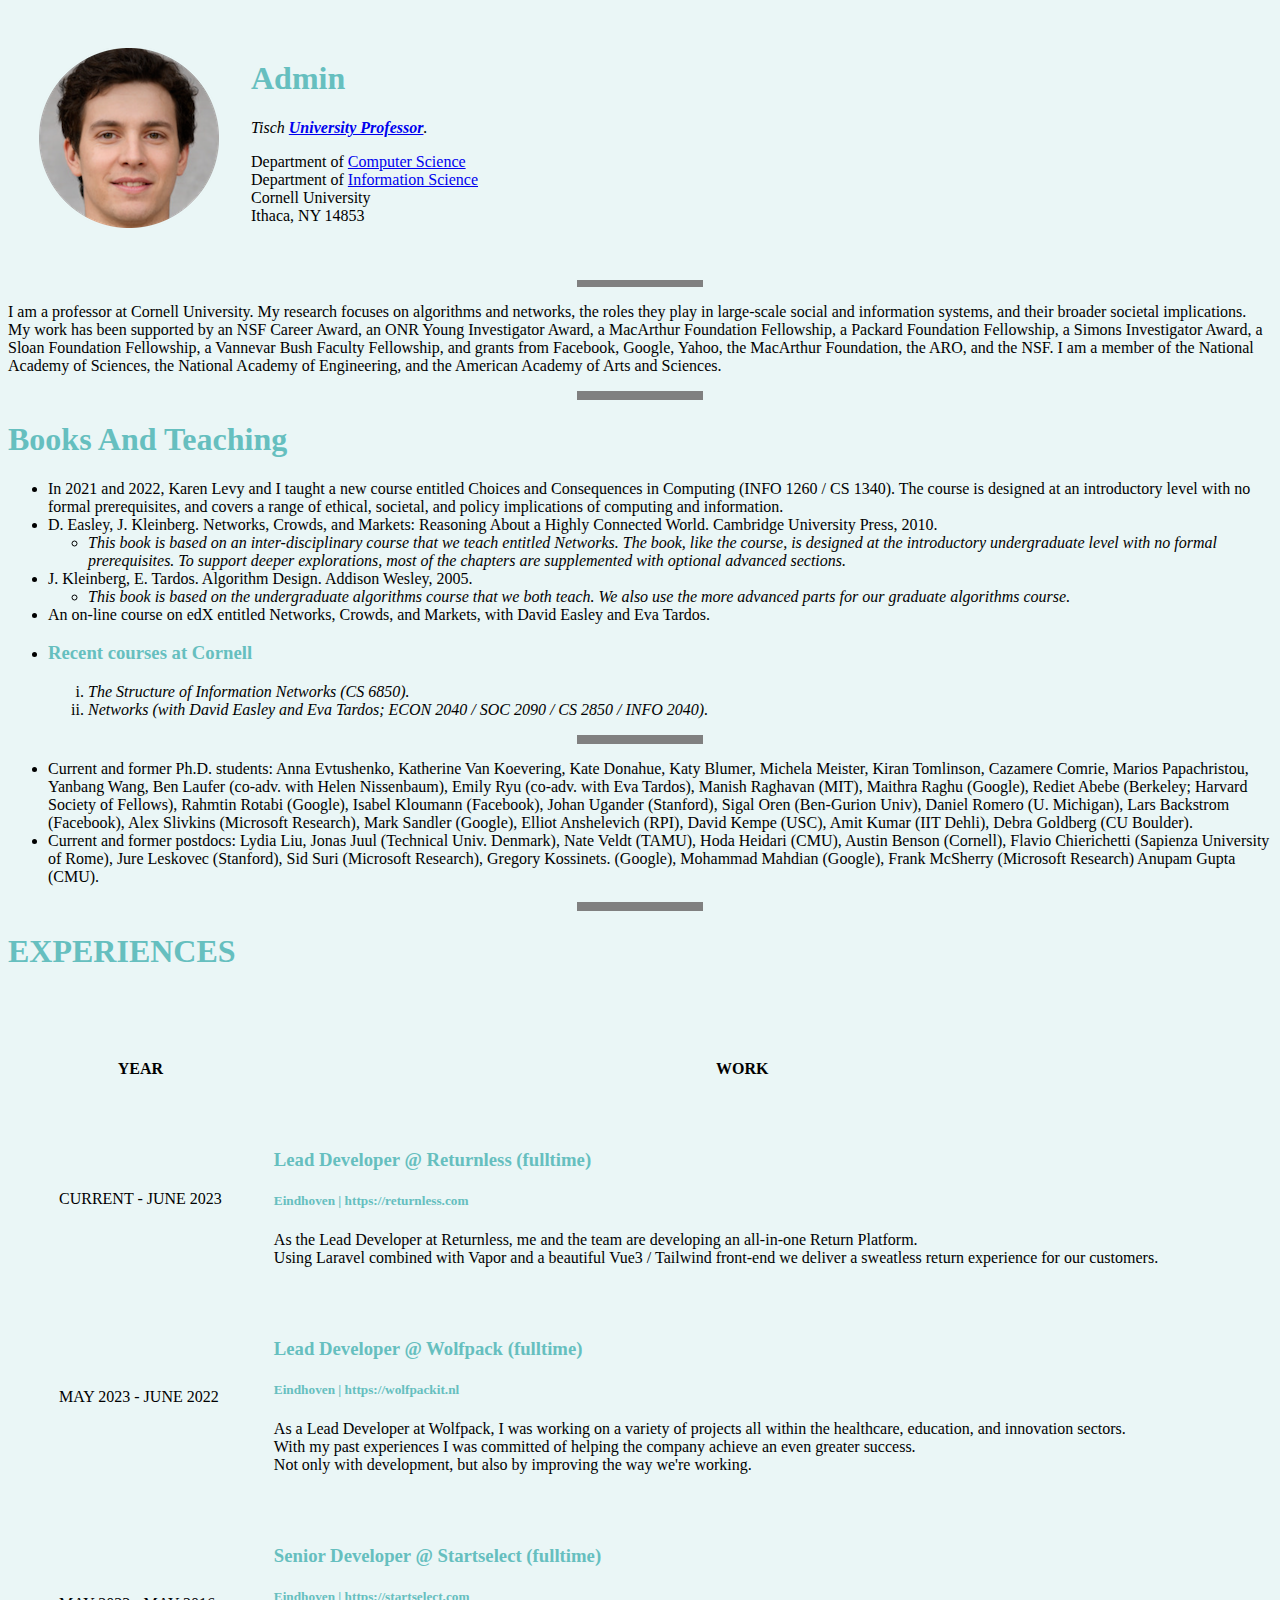
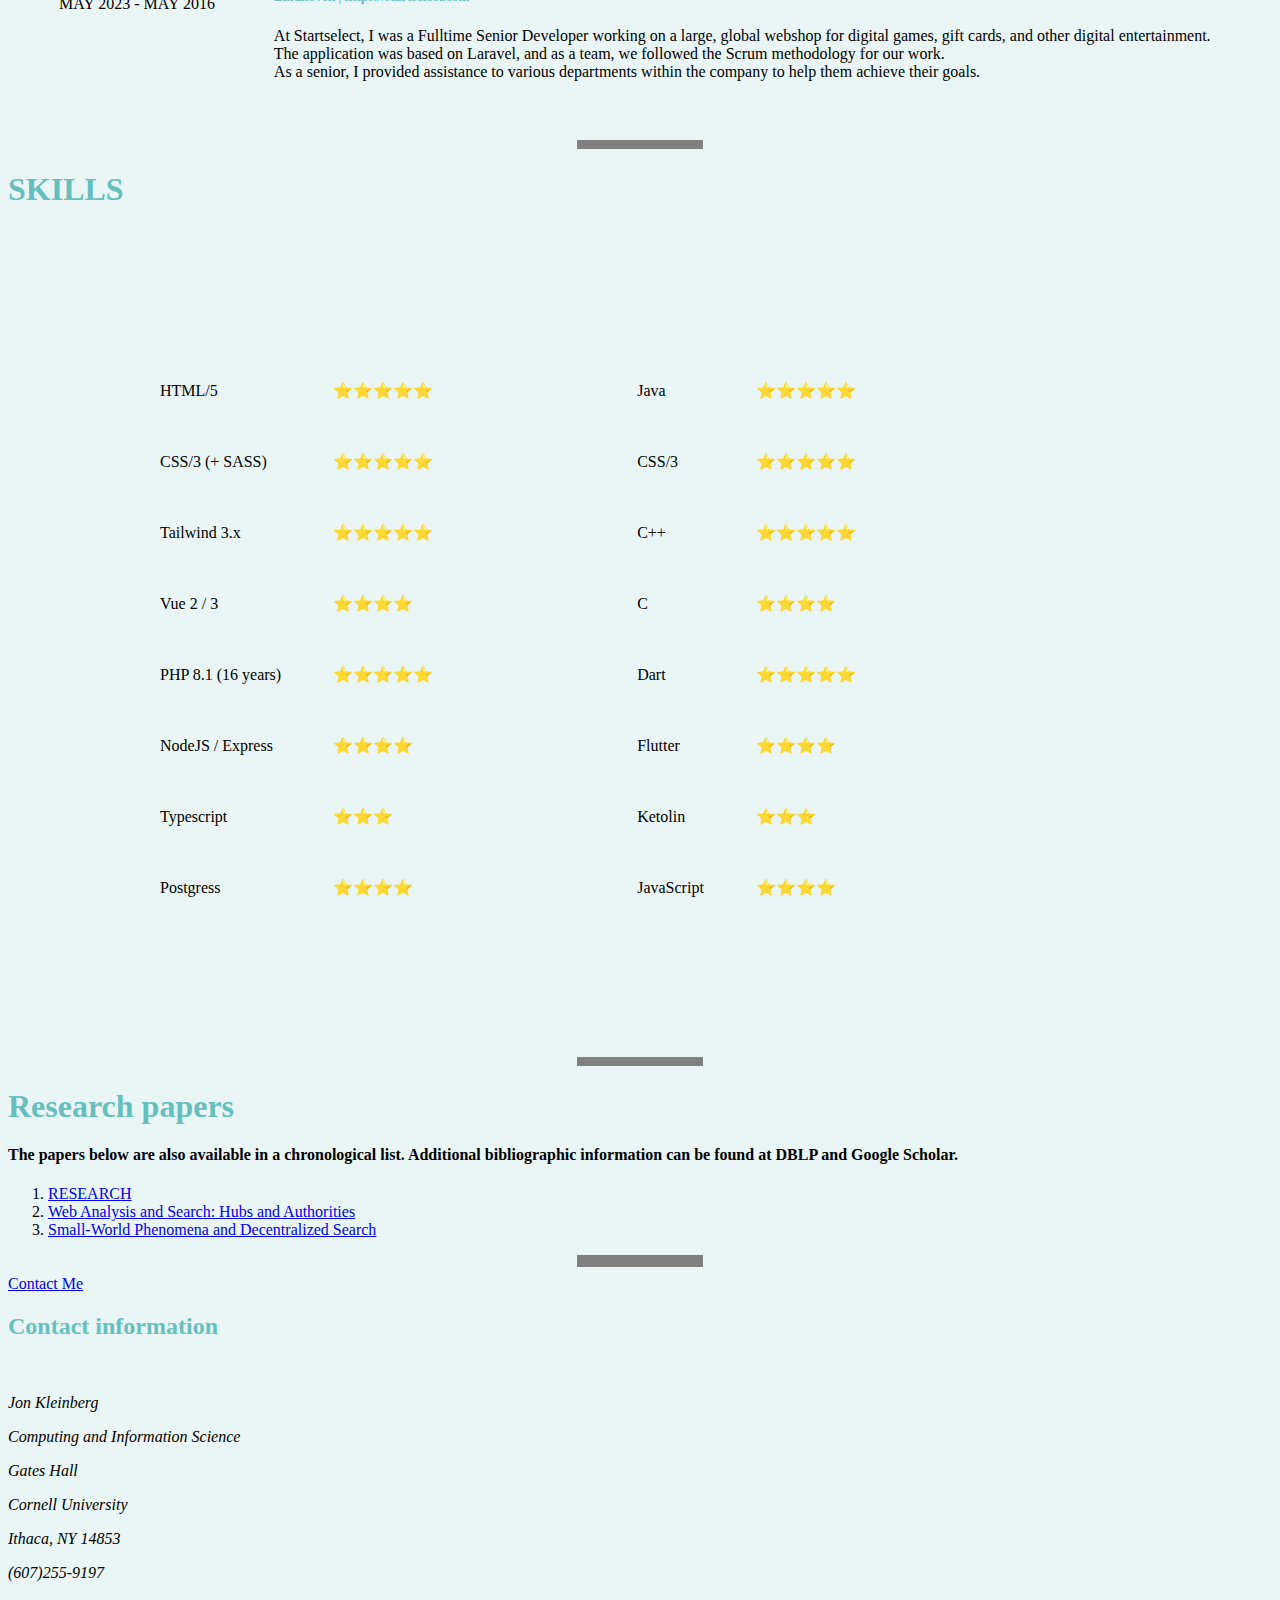
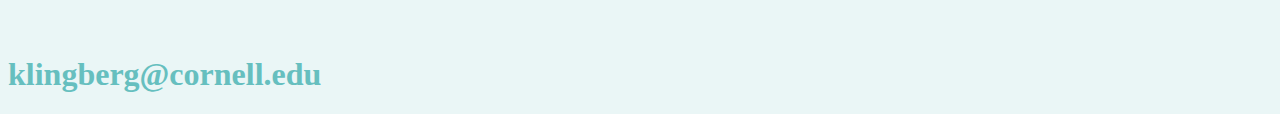
<file: index.html>
<!DOCTYPE html>
<html lang="en">
<head>
    <meta charset="UTF-8">
    <meta name="viewport" content="width=device-width, initial-scale=1.0">
    <title>Admin's Personal site</title>
    <link rel="stylesheet" href="css/style.css">
</head>
<body>
    <table cellspacing="30">
        <tr>
            <td> <img src="fakeimage.png" alt="Fake Profile Pictures"></td>
            <td>
                <h1>Admin</h1>
                <p><em>Tisch <strong><a href="https://www.hbstudio.org/classes/?gad=1&gclid=Cj0KCQjw2qKmBhCfARIsAFy8buJ4KSrDD7dgCgQK6c87PZx3hzkyXfUfclZkPqkEOxHoRfCwVzmElIsaAn93EALw_wcB">University Professor</a></strong>.</em></p>
                <p>
                    Department of <a href="https://www.google.com/search?q=computer+science&oq=computer+science+&aqs=chrome..69i57j69i64j35i39j0i512l3j0i131i433i512j0i512.7617j0j7&sourceid=chrome&ie=UTF-8">Computer Science</a><br>
                    Department of <a href="https://www.google.com/search?q=information+science&oq=information+science&aqs=chrome.0.0i67i650j0i512l6j0i20i263i512j0i67i650j0i20i263i512.5129j0j7&sourceid=chrome&ie=UTF-8">Information Science</a><br>
                    Cornell University <br>
                    Ithaca, NY 14853 <br>
                </p>
            </td>
        </tr>
    </table>
    <hr size="3" noshade>
    <p>I am a professor at Cornell University. My research focuses on algorithms and networks, the roles they play in large-scale social and information systems, and their broader societal implications. My work has been supported by an NSF Career Award, an ONR Young Investigator Award, a MacArthur Foundation Fellowship, a Packard Foundation Fellowship, a Simons Investigator Award, a Sloan Foundation Fellowship, a Vannevar Bush Faculty Fellowship, and grants from Facebook, Google, Yahoo, the MacArthur Foundation, the ARO, and the NSF. I am a member of the National Academy of Sciences, the National Academy of Engineering, and the American Academy of Arts and Sciences.</p>
    <hr size="5" noshade>
    <h1>Books And Teaching</h1>
    <ul>
        <li>In 2021 and 2022, Karen Levy and I taught a new course entitled Choices and Consequences in Computing (INFO 1260 / CS 1340). The course is designed at an introductory level with no formal prerequisites, and covers a range of ethical, societal, and policy implications of computing and information.</li>
       
        <li>D. Easley, J. Kleinberg. Networks, Crowds, and Markets: Reasoning About a Highly Connected World. Cambridge University Press, 2010.
           <ul>
            <li><em>This book is based on an inter-disciplinary course that we teach entitled Networks. The book, like the course, is designed at the introductory undergraduate level with no formal prerequisites. To support deeper explorations, most of the chapters are supplemented with optional advanced sections.</em></li>
           </ul>
        </li>
       
        <li>J. Kleinberg, E. Tardos. Algorithm Design. Addison Wesley, 2005.
            <ul>
                <li><em>This book is based on the undergraduate algorithms course that we both teach. We also use the more advanced parts for our graduate algorithms course.</em></li>
            </ul>
        </li>
       
        <li>An on-line course on edX entitled Networks, Crowds, and Markets, with David Easley and Eva Tardos.</li>
        <li><h3>Recent courses at Cornell</h3>
            <ol type="i">
                <li><em>The Structure of Information Networks (CS 6850).</em></li>
                <li><em>Networks (with David Easley and Eva Tardos; ECON 2040 / SOC 2090 / CS 2850 / INFO 2040).</em></li>
            </ol>
        </li>
    </ul>
    <hr size="5" noshade>
    <ul>
        <li>Current and former Ph.D. students: Anna Evtushenko, Katherine Van Koevering, Kate Donahue, Katy Blumer, Michela Meister, Kiran Tomlinson, Cazamere Comrie, Marios Papachristou, Yanbang Wang, Ben Laufer (co-adv. with Helen Nissenbaum), Emily Ryu (co-adv. with Eva Tardos), Manish Raghavan (MIT), Maithra Raghu (Google), Rediet Abebe (Berkeley; Harvard Society of Fellows), Rahmtin Rotabi (Google), Isabel Kloumann (Facebook), Johan Ugander (Stanford), Sigal Oren (Ben-Gurion Univ), Daniel Romero (U. Michigan), Lars Backstrom (Facebook), Alex Slivkins (Microsoft Research), Mark Sandler (Google), Elliot Anshelevich (RPI), David Kempe (USC), Amit Kumar (IIT Dehli), Debra Goldberg (CU Boulder).</li>
        <li>Current and former postdocs: Lydia Liu, Jonas Juul (Technical Univ. Denmark), Nate Veldt (TAMU), Hoda Heidari (CMU), Austin Benson (Cornell), Flavio Chierichetti (Sapienza University of Rome), Jure Leskovec (Stanford), Sid Suri (Microsoft Research), Gregory Kossinets. (Google), Mohammad Mahdian (Google), Frank McSherry (Microsoft Research) Anupam Gupta (CMU).</li>
    </ul>
    <hr size="5" noshade>
    <h1>EXPERIENCES</h1>
    <table cellspacing="50">
        <thead>
            <tr>
            <th>YEAR</th>
            <th>WORK</th>
            </tr>
        </thead>
        <tbody>
           <tr>
            <td>CURRENT - JUNE 2023</td>
            <td><h3>Lead Developer @ Returnless (fulltime)</h3> 
                <h5>Eindhoven | https://returnless.com </h5>
                As the Lead Developer at Returnless, me and the team are developing an all-in-one Return Platform. <br> Using Laravel combined with Vapor and a beautiful Vue3 / Tailwind front-end we deliver a sweatless return experience for our customers.</td> <br>
           </tr>
           <tr>
            <td>MAY 2023 - JUNE 2022</td>
            <td><h3>Lead Developer @ Wolfpack (fulltime)</h3>
                <h5>Eindhoven | https://wolfpackit.nl</h5>
                As a Lead Developer at Wolfpack, I was working on a variety of projects all within the healthcare, education, and innovation sectors. <br> With my past experiences I was committed of helping the company achieve an even greater success. <br> Not only with development, but also by improving the way we're working.</td>
           </tr>
           <tr>
            <td>MAY 2023 - MAY 2016</td>
            <td><h3>Senior Developer @ Startselect (fulltime)</h3>
                <h5>Eindhoven | https://startselect.com</h5>
                At Startselect, I was a Fulltime Senior Developer working on a large, global webshop for digital games, gift cards, and other digital entertainment. <br> The application was based on Laravel, and as a team, we followed the Scrum methodology for our work. <br> As a senior, I provided assistance to various departments within the company to help them achieve their goals.</td>
           </tr>
        </tbody>
    </table>
    <hr size="5" noshade>
    <h1>SKILLS</h1>
    <table cellspacing="100">
       <tr>
        <td>
            <table cellspacing="50">
                <tr>
                    <td>HTML/5</td>        
                    <td>⭐⭐⭐⭐⭐</td>
                </tr>
                <tr>
                    <td>CSS/3 (+ SASS)</td>     
                    <td>⭐⭐⭐⭐⭐</td>
                </tr>
                <tr>
                    <td>Tailwind 3.x</td> 
                    <td>⭐⭐⭐⭐⭐</td>
                </tr>
                <tr>
                    <td>Vue 2 / 3</td>
                    <td>⭐⭐⭐⭐</td>
                </tr>
                <tr>
                    <td>PHP 8.1 (16 years)</td> 
                    <td>⭐⭐⭐⭐⭐</td>
                </tr>
                <tr>
                    <td>NodeJS / Express</td>   
                    <td>⭐⭐⭐⭐</td>
                </tr>
                <tr>
                    <td>Typescript</td>         
                    <td>⭐⭐⭐</td>
                </tr>
                <tr>
                    <td>Postgress</td>          
                    <td>⭐⭐⭐⭐</td>
                </tr>
            </table>
        
        </td>
        <td>
            <table cellspacing="50">
                <tr>
                    <td>Java</td>        
                    <td>⭐⭐⭐⭐⭐</td>
                </tr>
                <tr>
                    <td>CSS/3</td>     
                    <td>⭐⭐⭐⭐⭐</td>
                </tr>
                <tr>
                    <td>C++</td> 
                    <td>⭐⭐⭐⭐⭐</td>
                </tr>
                <tr>
                    <td>C</td>
                    <td>⭐⭐⭐⭐</td>
                </tr>
                <tr>
                    <td>Dart</td> 
                    <td>⭐⭐⭐⭐⭐</td>
                </tr>
                <tr>
                    <td>Flutter</td>   
                    <td>⭐⭐⭐⭐</td>
                </tr>
                <tr>
                    <td>Ketolin</td>         
                    <td>⭐⭐⭐</td>
                </tr>
                <tr>
                    <td>JavaScript</td>          
                    <td>⭐⭐⭐⭐</td>
                </tr>
            </table>
        
        </td>
       </tr>
    </table>
    
    
    <hr size="5" noshade>
    <h1>Research papers</h1>
    <h4>The papers below are also available in a chronological list. Additional bibliographic information can be found at DBLP and Google Scholar.</h4>
    <ol>
        <li><a href="research.html">RESEARCH</a></li>
        <li><a href="web.html">Web Analysis and Search: Hubs and Authorities</a></li>
        <li><a href="small.html">Small-World Phenomena and Decentralized Search</a></li>
    </ol>
    <hr size="8" noshade>
    <a href="contact.html">Contact Me</a>
    <br>
    <h2>Contact information</h2>
    <br>
    <p><em>Jon Kleinberg</em></p>
    <p><em>Computing and Information Science</em></p>
    <p><em>Gates Hall</em></p>    
    <p><em>Cornell University</em></p>    
    <p><em>Ithaca, NY 14853</em></p>    
    <p><em>(607)255-9197</em></p>
    <br>
    <br>
    <h1>klingberg@cornell.edu</h1>
</body>
</html>
</file>
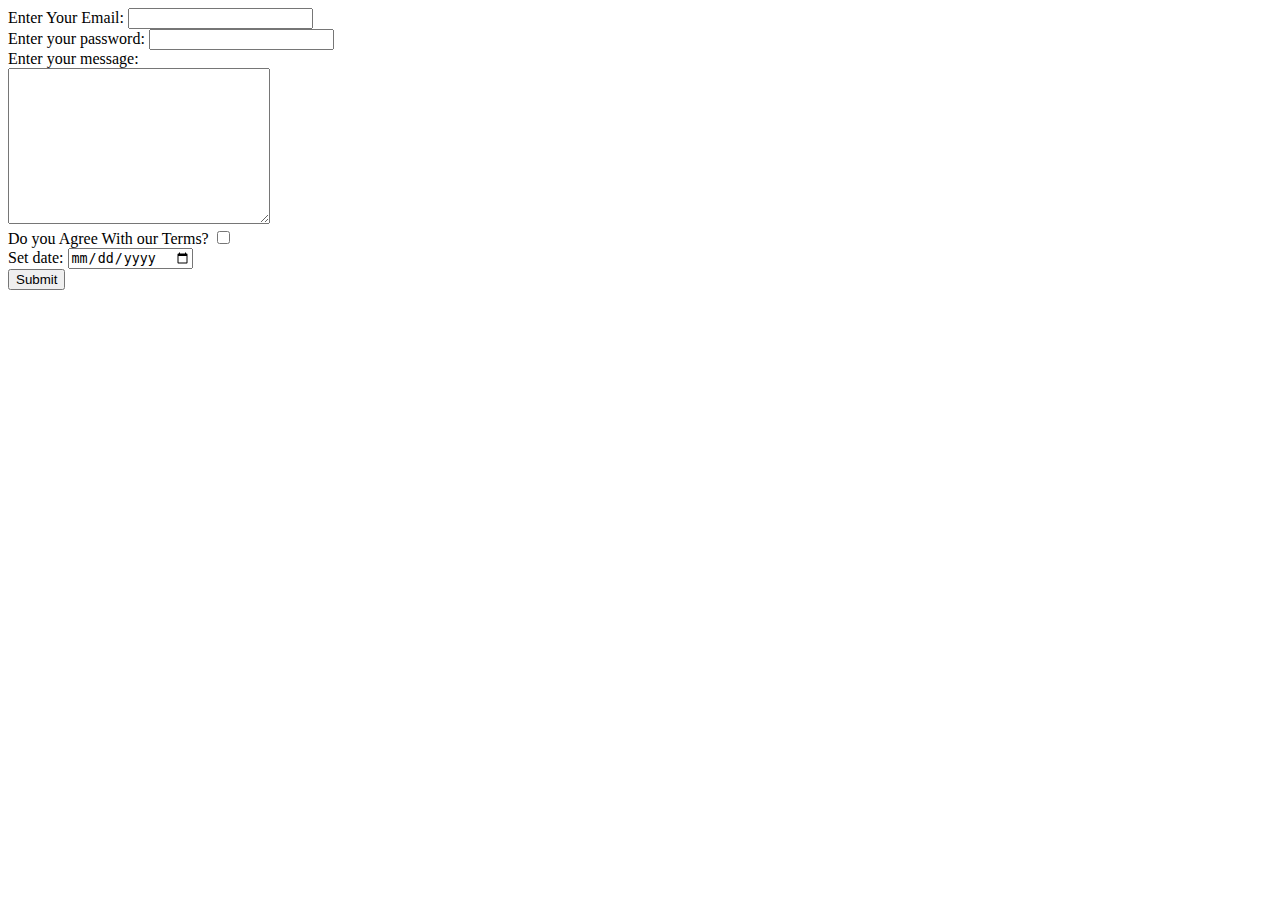
<file: contact.html>
<!DOCTYPE html>
<html lang="en">
<head>
    <meta charset="UTF-8">
    <meta name="viewport" content="width=device-width, initial-scale=1.0">
    <title>Contact Me</title>
</head>
<body>
    <form action="mailto:L1F22BSCS0358@ucp.edu.pk" method="post" enctype="text/plain">
        <label for="email">
            Enter Your Email:
        </label>
        <input type="email" name="yourEmail">
        <br>
        <label for="password">
            Enter your password:
        </label>
        <input type="password" name="yourPassword">
        <br>
          <label for="message">
            Enter your message:
          </label> <br>
          <textarea name="Message" cols="30" rows="10"></textarea>
        <br>
        <label >
            Do you Agree With our Terms?
        </label>
        <input type="checkbox">
        <br>
        <label for="Date">
            Set date:
        </label>
        <input type="date">
        <br>
        <input type="submit">
    </form>
</body>
</html>
</file>
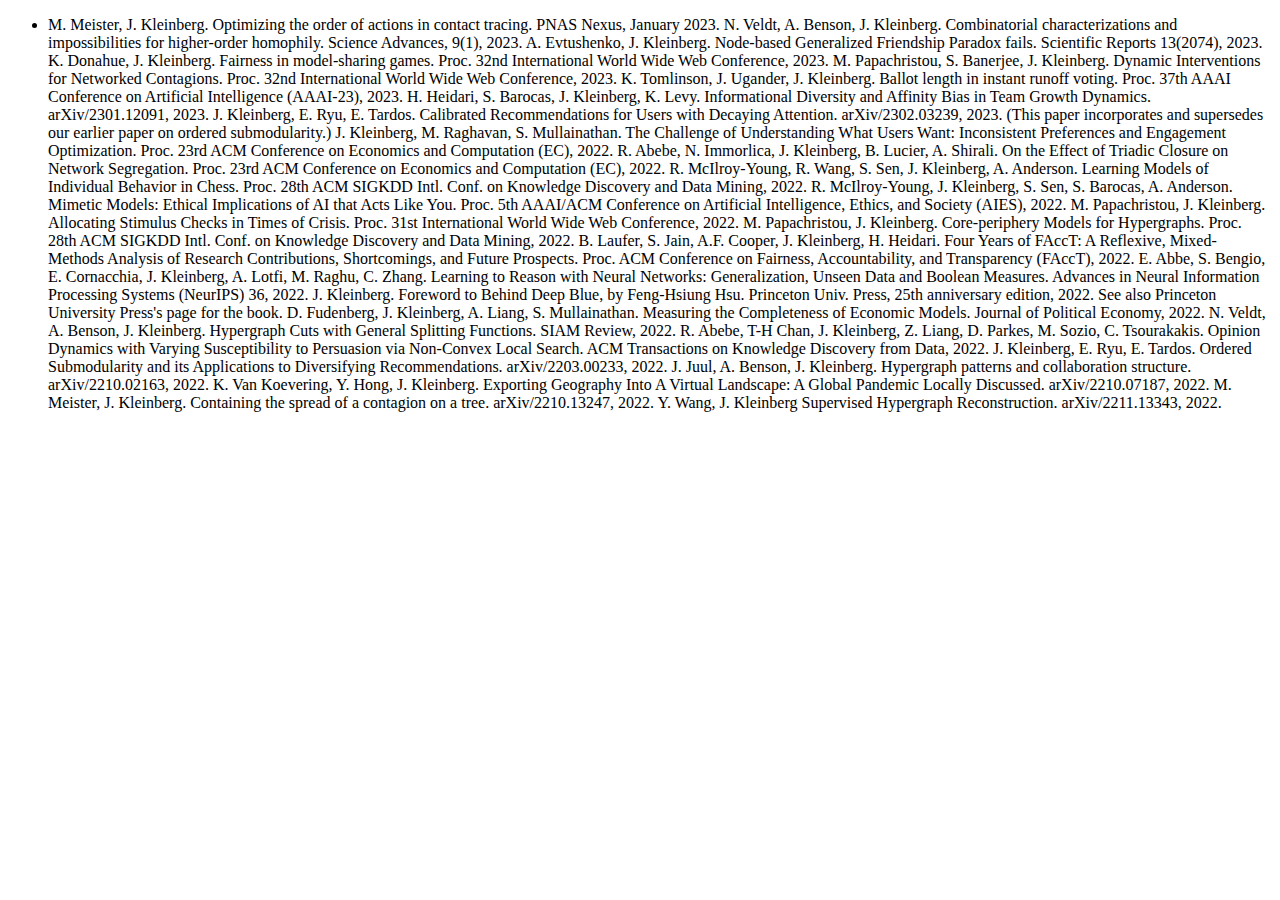
<file: research.html>
<!DOCTYPE html>
<html lang="en">
<head>
    <meta charset="UTF-8">
    <meta name="viewport" content="width=device-width, initial-scale=1.0">
    <title>RESEARCH</title>
</head>
<body>
    <ul>
        <li>M. Meister, J. Kleinberg. Optimizing the order of actions in contact tracing. PNAS Nexus, January 2023.
            N. Veldt, A. Benson, J. Kleinberg. Combinatorial characterizations and impossibilities for higher-order homophily. Science Advances, 9(1), 2023.
            A. Evtushenko, J. Kleinberg. Node-based Generalized Friendship Paradox fails. Scientific Reports 13(2074), 2023.
            K. Donahue, J. Kleinberg. Fairness in model-sharing games. Proc. 32nd International World Wide Web Conference, 2023.
            M. Papachristou, S. Banerjee, J. Kleinberg. Dynamic Interventions for Networked Contagions. Proc. 32nd International World Wide Web Conference, 2023.
            K. Tomlinson, J. Ugander, J. Kleinberg. Ballot length in instant runoff voting. Proc. 37th AAAI Conference on Artificial Intelligence (AAAI-23), 2023.
            H. Heidari, S. Barocas, J. Kleinberg, K. Levy. Informational Diversity and Affinity Bias in Team Growth Dynamics. arXiv/2301.12091, 2023.
            J. Kleinberg, E. Ryu, E. Tardos. Calibrated Recommendations for Users with Decaying Attention. arXiv/2302.03239, 2023. (This paper incorporates and supersedes our earlier paper on ordered submodularity.)
            J. Kleinberg, M. Raghavan, S. Mullainathan. The Challenge of Understanding What Users Want: Inconsistent Preferences and Engagement Optimization. Proc. 23rd ACM Conference on Economics and Computation (EC), 2022.
            R. Abebe, N. Immorlica, J. Kleinberg, B. Lucier, A. Shirali. On the Effect of Triadic Closure on Network Segregation. Proc. 23rd ACM Conference on Economics and Computation (EC), 2022.
            R. McIlroy-Young, R. Wang, S. Sen, J. Kleinberg, A. Anderson. Learning Models of Individual Behavior in Chess. Proc. 28th ACM SIGKDD Intl. Conf. on Knowledge Discovery and Data Mining, 2022.
            R. McIlroy-Young, J. Kleinberg, S. Sen, S. Barocas, A. Anderson. Mimetic Models: Ethical Implications of AI that Acts Like You. Proc. 5th AAAI/ACM Conference on Artificial Intelligence, Ethics, and Society (AIES), 2022.
            M. Papachristou, J. Kleinberg. Allocating Stimulus Checks in Times of Crisis. Proc. 31st International World Wide Web Conference, 2022.
            M. Papachristou, J. Kleinberg. Core-periphery Models for Hypergraphs. Proc. 28th ACM SIGKDD Intl. Conf. on Knowledge Discovery and Data Mining, 2022.
            B. Laufer, S. Jain, A.F. Cooper, J. Kleinberg, H. Heidari. Four Years of FAccT: A Reflexive, Mixed-Methods Analysis of Research Contributions, Shortcomings, and Future Prospects. Proc. ACM Conference on Fairness, Accountability, and Transparency (FAccT), 2022.
            E. Abbe, S. Bengio, E. Cornacchia, J. Kleinberg, A. Lotfi, M. Raghu, C. Zhang. Learning to Reason with Neural Networks: Generalization, Unseen Data and Boolean Measures. Advances in Neural Information Processing Systems (NeurIPS) 36, 2022.
            J. Kleinberg. Foreword to Behind Deep Blue, by Feng-Hsiung Hsu. Princeton Univ. Press, 25th anniversary edition, 2022. See also Princeton University Press's page for the book.
            D. Fudenberg, J. Kleinberg, A. Liang, S. Mullainathan. Measuring the Completeness of Economic Models. Journal of Political Economy, 2022.
            N. Veldt, A. Benson, J. Kleinberg. Hypergraph Cuts with General Splitting Functions. SIAM Review, 2022.
            R. Abebe, T-H Chan, J. Kleinberg, Z. Liang, D. Parkes, M. Sozio, C. Tsourakakis. Opinion Dynamics with Varying Susceptibility to Persuasion via Non-Convex Local Search. ACM Transactions on Knowledge Discovery from Data, 2022.
            J. Kleinberg, E. Ryu, E. Tardos. Ordered Submodularity and its Applications to Diversifying Recommendations. arXiv/2203.00233, 2022.
            J. Juul, A. Benson, J. Kleinberg. Hypergraph patterns and collaboration structure. arXiv/2210.02163, 2022.
            K. Van Koevering, Y. Hong, J. Kleinberg. Exporting Geography Into A Virtual Landscape: A Global Pandemic Locally Discussed. arXiv/2210.07187, 2022.
            M. Meister, J. Kleinberg. Containing the spread of a contagion on a tree. arXiv/2210.13247, 2022.
            Y. Wang, J. Kleinberg Supervised Hypergraph Reconstruction. arXiv/2211.13343, 2022.
        </li>
    </ul>
</body>
</html>
</file>
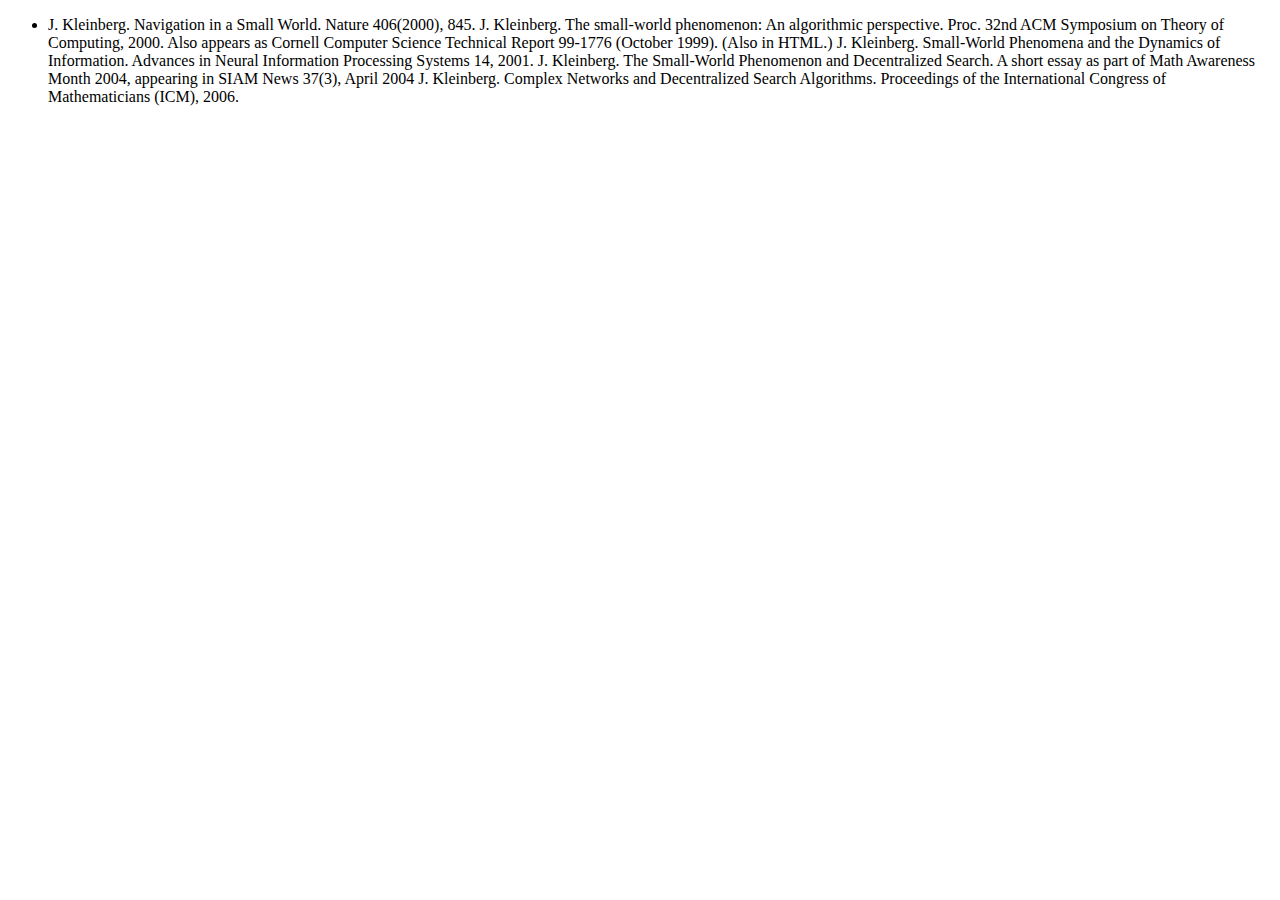
<file: small.html>
<!DOCTYPE html>
<html lang="en">
<head>
    <meta charset="UTF-8">
    <meta name="viewport" content="width=device-width, initial-scale=1.0">
    <title>Small-World Phenomena and Decentralized Search</title>
</head>
<body>
    <ul>
        <li>
            J. Kleinberg. Navigation in a Small World. Nature 406(2000), 845.
J. Kleinberg. The small-world phenomenon: An algorithmic perspective. Proc. 32nd ACM Symposium on Theory of Computing, 2000. Also appears as Cornell Computer Science Technical Report 99-1776 (October 1999). (Also in HTML.)
J. Kleinberg. Small-World Phenomena and the Dynamics of Information. Advances in Neural Information Processing Systems 14, 2001.
J. Kleinberg. The Small-World Phenomenon and Decentralized Search. A short essay as part of Math Awareness Month 2004, appearing in SIAM News 37(3), April 2004
J. Kleinberg. Complex Networks and Decentralized Search Algorithms. Proceedings of the International Congress of Mathematicians (ICM), 2006.
        </li>
    </ul>
</body>
</html>
</file>
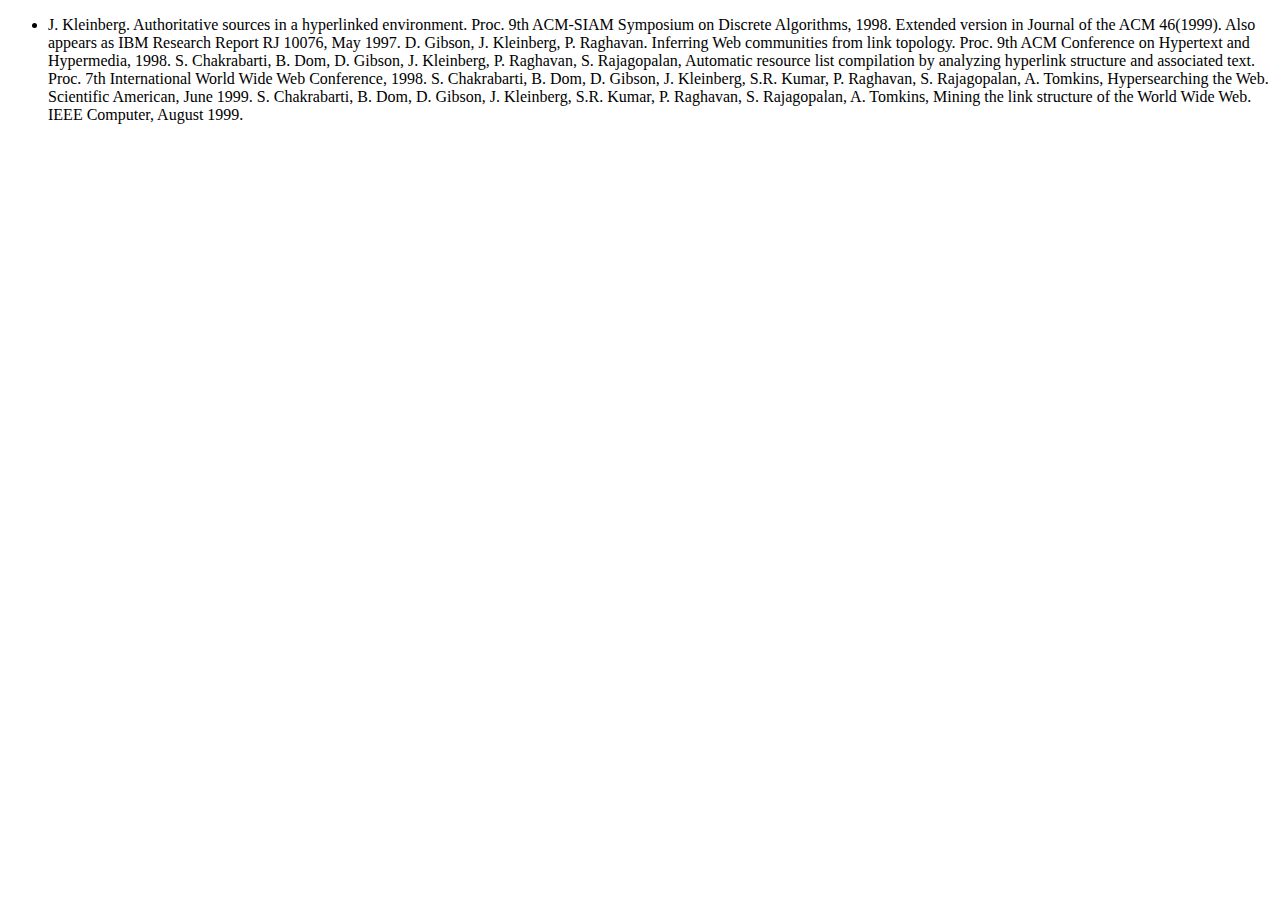
<file: web.html>
<!DOCTYPE html>
<html lang="en">
<head>
    <meta charset="UTF-8">
    <meta name="viewport" content="width=device-width, initial-scale=1.0">
    <title>Web Analysis and Search: Hubs and Authorities</title>
</head>
<body>
    <ul>
        <li>J. Kleinberg. Authoritative sources in a hyperlinked environment. Proc. 9th ACM-SIAM Symposium on Discrete Algorithms, 1998. Extended version in Journal of the ACM 46(1999). Also appears as IBM Research Report RJ 10076, May 1997.
            D. Gibson, J. Kleinberg, P. Raghavan. Inferring Web communities from link topology. Proc. 9th ACM Conference on Hypertext and Hypermedia, 1998.
            S. Chakrabarti, B. Dom, D. Gibson, J. Kleinberg, P. Raghavan, S. Rajagopalan, Automatic resource list compilation by analyzing hyperlink structure and associated text. Proc. 7th International World Wide Web Conference, 1998.
            S. Chakrabarti, B. Dom, D. Gibson, J. Kleinberg, S.R. Kumar, P. Raghavan, S. Rajagopalan, A. Tomkins, Hypersearching the Web. Scientific American, June 1999.
            S. Chakrabarti, B. Dom, D. Gibson, J. Kleinberg, S.R. Kumar, P. Raghavan, S. Rajagopalan, A. Tomkins, Mining the link structure of the World Wide Web. IEEE Computer, August 1999.
        </li>
    </ul>
</body>
</html>
</file>
<file: css/style.css>
body
{
    background-color: #EAF6F6;
}

hr
{
    border-style: none;
    border-top-style: dotted;
    border-color: gray;
    border-width: 6px;
    width: 10%;
}
h1
{
   color: #66BFBF;
}
h2
{
    color: #66BFBF;
}
h3
{
    color: #66BFBF;
}
h5
{
    color: #66BFBF;
}
</file>
